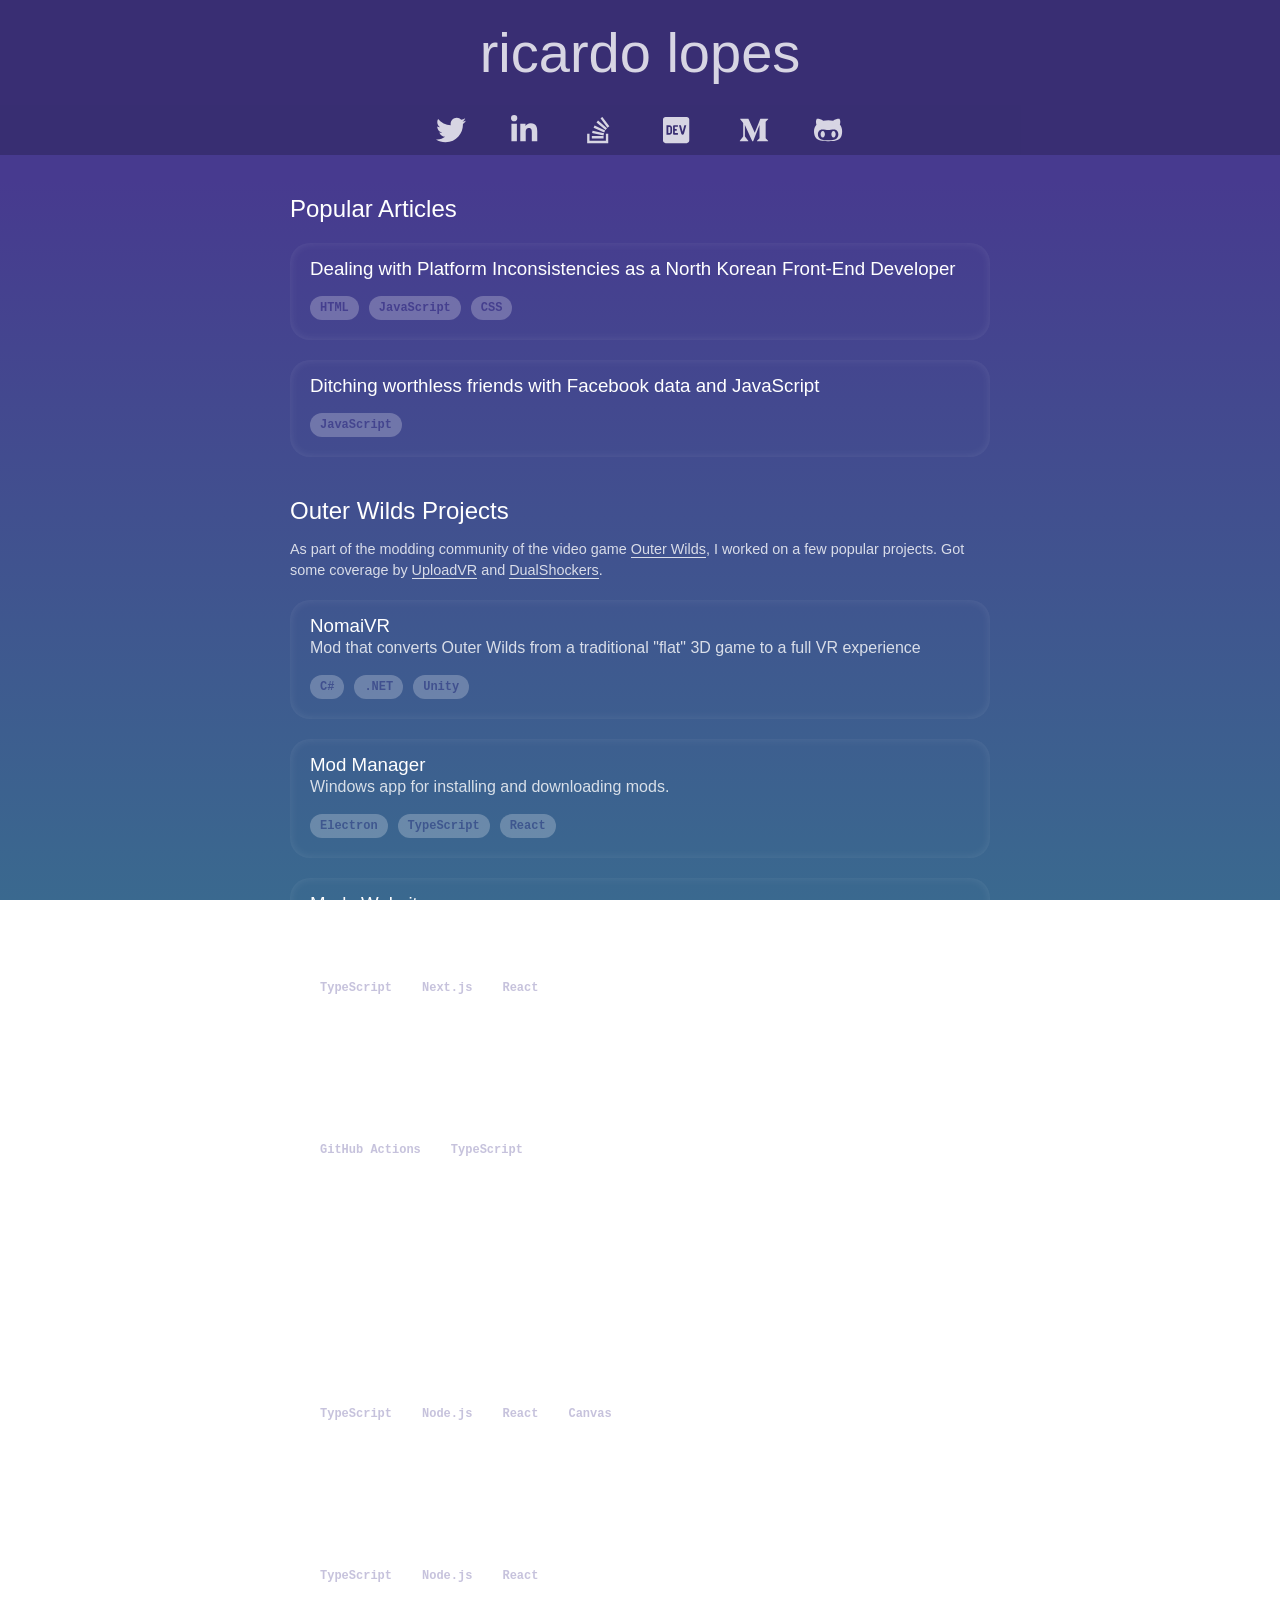
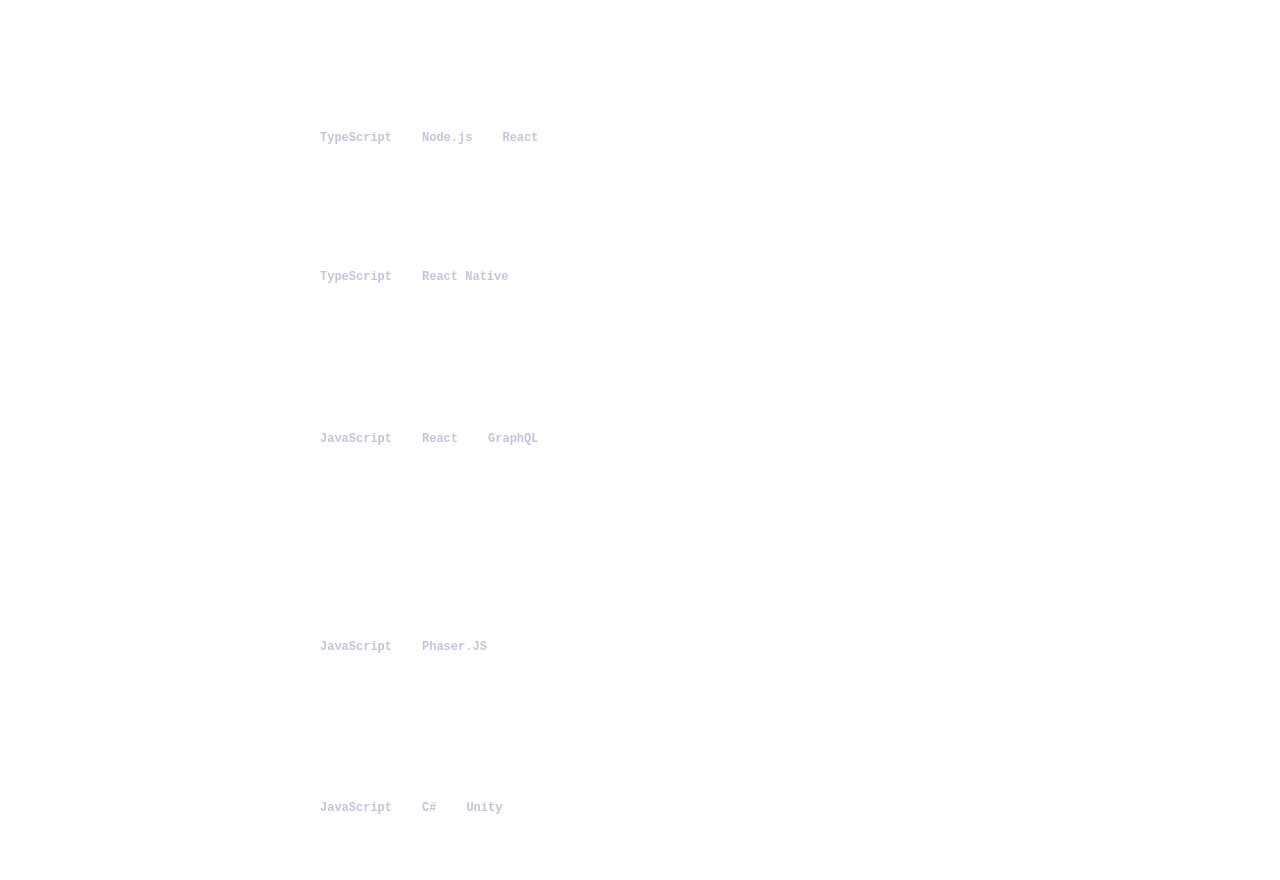
<file: index.html>
<!DOCTYPE html><html lang="en"><title>Ricardo Lopes</title><head><script async="" src="https://www.googletagmanager.com/gtag/js?id=UA-65658920-2"></script><script>
          window.dataLayer = window.dataLayer || [];
          function gtag(){dataLayer.push(arguments);}
          gtag('js', new Date());
          gtag('config', 'UA-65658920-2');
        </script><meta name="Description" content="Ricardo Lopes: Frontend Developer"/><link rel="apple-touch-icon" sizes="180x180" href="/apple-touch-icon.png"/><link rel="icon" type="image/png" sizes="32x32" href="/favicon-32x32.png"/><link rel="icon" type="image/png" sizes="16x16" href="/favicon-16x16.png"/><link rel="manifest" href="/site.webmanifest"/><meta name="msapplication-TileColor" content="#da532c"/><meta name="theme-color" content="#ffffff"/><meta charSet="utf-8"/><meta name="viewport" content="width=device-width"/><meta name="next-head-count" content="2"/><link rel="stylesheet" href="/_next/static/css/1f1036db696535030ec1.css" data-n-g=""/><link rel="stylesheet" href="/_next/static/css/482cf2905c2fe8518c27.css" data-n-p=""/><noscript data-n-css=""></noscript></head><body><div id="__next"><main class="styles_main__liORg"><div><header class="header_wrapper__2Jh4O"><h1 class="header_title__cuBOq">ricardo lopes</h1></header><div class="social-links_wrapper__1UpFQ"><nav class="social-links_socialLinks__2_MZi"><a class="icon-link_iconLink__1RoCs" href="https://twitter.com/raicuparta" title="Twitter @Raicuparta" target="_blank" rel="noopener noreferrer"><svg viewBox="0 0 512 512" class="icon-link_icon__TqKw2"><path d="M459.37 151.716c.325 4.548.325 9.097.325 13.645 0 138.72-105.583 298.558-298.558 298.558-59.452 0-114.68-17.219-161.137-47.106 8.447.974 16.568 1.299 25.34 1.299 49.055 0 94.213-16.568 130.274-44.832-46.132-.975-84.792-31.188-98.112-72.772 6.498.974 12.995 1.624 19.818 1.624 9.421 0 18.843-1.3 27.614-3.573-48.081-9.747-84.143-51.98-84.143-102.985v-1.299c13.969 7.797 30.214 12.67 47.431 13.319-28.264-18.843-46.781-51.005-46.781-87.391 0-19.492 5.197-37.36 14.294-52.954 51.655 63.675 129.3 105.258 216.365 109.807-1.624-7.797-2.599-15.918-2.599-24.04 0-57.828 46.782-104.934 104.934-104.934 30.213 0 57.502 12.67 76.67 33.137 23.715-4.548 46.456-13.32 66.599-25.34-7.798 24.366-24.366 44.833-46.132 57.827 21.117-2.273 41.584-8.122 60.426-16.243-14.292 20.791-32.161 39.308-52.628 54.253z"></path></svg></a><a class="icon-link_iconLink__1RoCs" href="https://www.linkedin.com/in/riclop" title="LinkedIn Ricardo Lopes" target="_blank" rel="noopener noreferrer"><svg viewBox="0 0 512 512" class="icon-link_icon__TqKw2"><path d="M100.28 448H7.4V148.9h92.88zM53.79 108.1C24.09 108.1 0 83.5 0 53.8a53.79 53.79 0 01107.58 0c0 29.7-24.1 54.3-53.79 54.3zM447.9 448h-92.68V302.4c0-34.7-.7-79.2-48.29-79.2-48.29 0-55.69 37.7-55.69 76.7V448h-92.78V148.9h89.08v40.8h1.3c12.4-23.5 42.69-48.3 87.88-48.3 94 0 111.28 61.9 111.28 142.3V448z"></path></svg></a><a class="icon-link_iconLink__1RoCs" href="https://stackoverflow.com/users/3962104/ricardo-lopes?tab=profile" title="Stack Overflow @Raicuparta" target="_blank" rel="noopener noreferrer"><svg viewBox="0 0 512 512" class="icon-link_icon__TqKw2"><path d="M290.7 311L95 269.7 86.8 309l195.7 41zm51-87L188.2 95.7l-25.5 30.8 153.5 128.3zm-31.2 39.7L129.2 179l-16.7 36.5L293.7 300zM262 32l-32 24 119.3 160.3 32-24zm20.5 328h-200v39.7h200zm39.7 80H42.7V320h-40v160h359.5V320h-40z"></path></svg></a><a class="icon-link_iconLink__1RoCs" href="https://dev.to/raicuparta" title="DEV @Raicuparta" target="_blank" rel="noopener noreferrer"><svg viewBox="0 0 512 512" class="icon-link_icon__TqKw2"><path d="M120.12 208.29c-3.88-2.9-7.77-4.35-11.65-4.35H91.03v104.47h17.45c3.88 0 7.77-1.45 11.65-4.35 3.88-2.9 5.82-7.25 5.82-13.06v-69.65c-.01-5.8-1.96-10.16-5.83-13.06zM404.1 32H43.9C19.7 32 .06 51.59 0 75.8v360.4C.06 460.41 19.7 480 43.9 480h360.2c24.21 0 43.84-19.59 43.9-43.8V75.8c-.06-24.21-19.7-43.8-43.9-43.8zM154.2 291.19c0 18.81-11.61 47.31-48.36 47.25h-46.4V172.98h47.38c35.44 0 47.36 28.46 47.37 47.28l.01 70.93zm100.68-88.66H201.6v38.42h32.57v29.57H201.6v38.41h53.29v29.57h-62.18c-11.16.29-20.44-8.53-20.72-19.69V193.7c-.27-11.15 8.56-20.41 19.71-20.69h63.19l-.01 29.52zm103.64 115.29c-13.2 30.75-36.85 24.63-47.44 0l-38.53-144.8h32.57l29.71 113.72 29.57-113.72h32.58l-38.46 144.8z"></path></svg></a><a class="icon-link_iconLink__1RoCs" href="https://medium.com/@Raicuparta" title="Medium @Raicuparta" target="_blank" rel="noopener noreferrer"><svg viewBox="0 0 512 512" class="icon-link_icon__TqKw2"><path d="M71.5 142.3c.6-5.9-1.7-11.8-6.1-15.8L20.3 72.1V64h140.2l108.4 237.7L364.2 64h133.7v8.1l-38.6 37c-3.3 2.5-5 6.7-4.3 10.8v272c-.7 4.1 1 8.3 4.3 10.8l37.7 37v8.1H307.3v-8.1l39.1-37.9c3.8-3.8 3.8-5 3.8-10.8V171.2L241.5 447.1h-14.7L100.4 171.2v184.9c-1.1 7.8 1.5 15.6 7 21.2l50.8 61.6v8.1h-144v-8L65 377.3c5.4-5.6 7.9-13.5 6.5-21.2V142.3z"></path></svg></a><a class="icon-link_iconLink__1RoCs" href="https://github.com/Raicuparta" title="Github @Raicuparta" target="_blank" rel="noopener noreferrer"><svg viewBox="0 0 512 512" class="icon-link_icon__TqKw2"><path d="M186.1 328.7c0 20.9-10.9 55.1-36.7 55.1s-36.7-34.2-36.7-55.1 10.9-55.1 36.7-55.1 36.7 34.2 36.7 55.1zM480 278.2c0 31.9-3.2 65.7-17.5 95-37.9 76.6-142.1 74.8-216.7 74.8-75.8 0-186.2 2.7-225.6-74.8-14.6-29-20.2-63.1-20.2-95 0-41.9 13.9-81.5 41.5-113.6-5.2-15.8-7.7-32.4-7.7-48.8 0-21.5 4.9-32.3 14.6-51.8 45.3 0 74.3 9 108.8 36 29-6.9 58.8-10 88.7-10 27 0 54.2 2.9 80.4 9.2 34-26.7 63-35.2 107.8-35.2 9.8 19.5 14.6 30.3 14.6 51.8 0 16.4-2.6 32.7-7.7 48.2 27.5 32.4 39 72.3 39 114.2zm-64.3 50.5c0-43.9-26.7-82.6-73.5-82.6-18.9 0-37 3.4-56 6-14.9 2.3-29.8 3.2-45.1 3.2-15.2 0-30.1-.9-45.1-3.2-18.7-2.6-37-6-56-6-46.8 0-73.5 38.7-73.5 82.6 0 87.8 80.4 101.3 150.4 101.3h48.2c70.3 0 150.6-13.4 150.6-101.3zm-82.6-55.1c-25.8 0-36.7 34.2-36.7 55.1s10.9 55.1 36.7 55.1 36.7-34.2 36.7-55.1-10.9-55.1-36.7-55.1z"></path></svg></a></nav></div><div></div><div class="styles_content__3Hj3c"><section class="projects-section_projectsSection__3aQbL"><h2 class="projects-section_title__3aOQu">Popular Articles</h2><div class="projects-section_description__3fEKM"></div><a class="project-card_projectCard__voFRt" href="https://dev.to/raicuparta/dealing-with-platform-inconsistencies-as-a-north-korean-front-end-developer-3158" target="_blank" rel="noopener noreferrer"><div><h3 class="project-card_title__gSEYl">Dealing with Platform Inconsistencies as a North Korean Front-End Developer</h3><p class="project-card_description__UYRU2"></p></div><div><span class="tag_tag__1zUIz"><span class="tag_content__3srY9">HTML</span></span><span class="tag_tag__1zUIz"><span class="tag_content__3srY9">JavaScript</span></span><span class="tag_tag__1zUIz"><span class="tag_content__3srY9">CSS</span></span></div></a><a class="project-card_projectCard__voFRt" href="https://dev.to/raicuparta/ditching-worthless-friends-with-facebook-data-and-javascript-3f2i" target="_blank" rel="noopener noreferrer"><div><h3 class="project-card_title__gSEYl">Ditching worthless friends with Facebook data and JavaScript</h3><p class="project-card_description__UYRU2"></p></div><div><span class="tag_tag__1zUIz"><span class="tag_content__3srY9">JavaScript</span></span></div></a></section><section class="projects-section_projectsSection__3aQbL"><h2 class="projects-section_title__3aOQu">Outer Wilds Projects</h2><div class="projects-section_description__3fEKM"><p>As part of the modding community of the video game<!-- --> <a class="link_link__2kwk9" href="https://www.mobiusdigitalgames.com/outer-wilds.html" target="_blank" rel="noopener noreferrer">Outer Wilds</a>, I worked on a few popular projects. Got some coverage by<!-- --> <a class="link_link__2kwk9" href="https://uploadvr.com/outer-wilds-vr-mod" target="_blank" rel="noopener noreferrer">UploadVR</a> <!-- -->and<!-- --> <a class="link_link__2kwk9" href="https://www.dualshockers.com/outer-wilds-virtual-reality-fan-mod/" target="_blank" rel="noopener noreferrer">DualShockers</a>.</p></div><a class="project-card_projectCard__voFRt" href="https://github.com/Raicuparta/nomai-vr" target="_blank" rel="noopener noreferrer"><div><h3 class="project-card_title__gSEYl">NomaiVR</h3><p class="project-card_description__UYRU2">Mod that converts Outer Wilds from a traditional &quot;flat&quot; 3D game to a full VR experience</p></div><div><span class="tag_tag__1zUIz"><span class="tag_content__3srY9">C#</span></span><span class="tag_tag__1zUIz"><span class="tag_content__3srY9">.NET</span></span><span class="tag_tag__1zUIz"><span class="tag_content__3srY9">Unity</span></span></div></a><a class="project-card_projectCard__voFRt" href="https://github.com/Raicuparta/ow-mod-manager" target="_blank" rel="noopener noreferrer"><div><h3 class="project-card_title__gSEYl">Mod Manager</h3><p class="project-card_description__UYRU2">Windows app for installing and downloading mods.</p></div><div><span class="tag_tag__1zUIz"><span class="tag_content__3srY9">Electron</span></span><span class="tag_tag__1zUIz"><span class="tag_content__3srY9">TypeScript</span></span><span class="tag_tag__1zUIz"><span class="tag_content__3srY9">React</span></span></div></a><a class="project-card_projectCard__voFRt" href="https://github.com/Raicuparta/outerwildsmods.com" target="_blank" rel="noopener noreferrer"><div><h3 class="project-card_title__gSEYl">Mods Website</h3><p class="project-card_description__UYRU2">Web page with information about game modifications. Static page, but updates itself automatically with data from the mod database.</p></div><div><span class="tag_tag__1zUIz"><span class="tag_content__3srY9">TypeScript</span></span><span class="tag_tag__1zUIz"><span class="tag_content__3srY9">Next.js</span></span><span class="tag_tag__1zUIz"><span class="tag_content__3srY9">React</span></span></div></a><a class="project-card_projectCard__voFRt" href="https://github.com/Raicuparta/outer-wilds-mod-db" target="_blank" rel="noopener noreferrer"><div><h3 class="project-card_title__gSEYl">Mod Database</h3><p class="project-card_description__UYRU2">Aggregates all mod repos made by the community into a self-updating repo. The website and mod manager both use this database.</p></div><div><span class="tag_tag__1zUIz"><span class="tag_content__3srY9">GitHub Actions</span></span><span class="tag_tag__1zUIz"><span class="tag_content__3srY9">TypeScript</span></span></div></a></section><section class="projects-section_projectsSection__3aQbL"><h2 class="projects-section_title__3aOQu">Professional Projects</h2><div class="projects-section_description__3fEKM"><p>These are a few of the projects I contributed to during my professional career.</p></div><a class="project-card_projectCard__voFRt" href="https://hasty.ai" target="_blank" rel="noopener noreferrer"><div><h3 class="project-card_title__gSEYl">Hasty.ai</h3><p class="project-card_description__UYRU2">End-to-end vision AI solution, with AI-assisted annotation, automated QA, etc, to assist in the creation of models.</p></div><div><span class="tag_tag__1zUIz"><span class="tag_content__3srY9">TypeScript</span></span><span class="tag_tag__1zUIz"><span class="tag_content__3srY9">Node.js</span></span><span class="tag_tag__1zUIz"><span class="tag_content__3srY9">React</span></span><span class="tag_tag__1zUIz"><span class="tag_content__3srY9">Canvas</span></span></div></a><a class="project-card_projectCard__voFRt" href="https://trainline.com" target="_blank" rel="noopener noreferrer"><div><h3 class="project-card_title__gSEYl">Trainline</h3><p class="project-card_description__UYRU2">Ticketing platform for trains / buses. I did maintenance and implementation of new features on the front end for trainline.com.</p></div><div><span class="tag_tag__1zUIz"><span class="tag_content__3srY9">TypeScript</span></span><span class="tag_tag__1zUIz"><span class="tag_content__3srY9">Node.js</span></span><span class="tag_tag__1zUIz"><span class="tag_content__3srY9">React</span></span></div></a><a class="project-card_projectCard__voFRt" href="https://autoscout24.ch" target="_blank" rel="noopener noreferrer"><div><h3 class="project-card_title__gSEYl">AutoScout24 Switzerland</h3><p class="project-card_description__UYRU2">Marketplace for vehicles. I worked on the main page, and created a new area for private members.</p></div><div><span class="tag_tag__1zUIz"><span class="tag_content__3srY9">TypeScript</span></span><span class="tag_tag__1zUIz"><span class="tag_content__3srY9">Node.js</span></span><span class="tag_tag__1zUIz"><span class="tag_content__3srY9">React</span></span></div></a><a class="project-card_projectCard__voFRt" href="https://www.cityrow.com/" target="_blank" rel="noopener noreferrer"><div><h3 class="project-card_title__gSEYl">CityRow Go</h3><p class="project-card_description__UYRU2">Fitness app for rowing enthusiasts. I helped create the React Native app.</p></div><div><span class="tag_tag__1zUIz"><span class="tag_content__3srY9">TypeScript</span></span><span class="tag_tag__1zUIz"><span class="tag_content__3srY9">React Native</span></span></div></a><a class="project-card_projectCard__voFRt" href="https://www.radiatorlabs.com" target="_blank" rel="noopener noreferrer"><div><h3 class="project-card_title__gSEYl">Radiator Labs</h3><p class="project-card_description__UYRU2">App / device for improving the efficiency of radiators. I built a dashboard with graphs and stats about said radiators.</p></div><div><span class="tag_tag__1zUIz"><span class="tag_content__3srY9">JavaScript</span></span><span class="tag_tag__1zUIz"><span class="tag_content__3srY9">React</span></span><span class="tag_tag__1zUIz"><span class="tag_content__3srY9">GraphQL</span></span></div></a></section><section class="projects-section_projectsSection__3aQbL"><h2 class="projects-section_title__3aOQu">Other Game Dev Projects</h2><div class="projects-section_description__3fEKM"></div><a class="project-card_projectCard__voFRt" href="https://github.com/bravebunny/curvatron" target="_blank" rel="noopener noreferrer"><div><h3 class="project-card_title__gSEYl">Curvatron</h3><p class="project-card_description__UYRU2">Minimalist &quot;snake&quot; video game, available on Steam. Previously available on Android and iOS.</p></div><div><span class="tag_tag__1zUIz"><span class="tag_content__3srY9">JavaScript</span></span><span class="tag_tag__1zUIz"><span class="tag_content__3srY9">Phaser.JS</span></span></div></a><a class="project-card_projectCard__voFRt" href="https://bravebunny.co" target="_blank" rel="noopener noreferrer"><div><h3 class="project-card_title__gSEYl">Brave Bunny</h3><p class="project-card_description__UYRU2">Worked on multiple small game projects with friends, participated in a bunch of game jams and other events.</p></div><div><span class="tag_tag__1zUIz"><span class="tag_content__3srY9">JavaScript</span></span><span class="tag_tag__1zUIz"><span class="tag_content__3srY9">C#</span></span><span class="tag_tag__1zUIz"><span class="tag_content__3srY9">Unity</span></span></div></a></section></div></div></main></div></body></html>
</file>
<file: _next/static/css/1f1036db696535030ec1.css>
body{--background:#473a8f;--background-light:#3a698f;--overlay-dark:rgba(0,0,0,0.199);--highlight:hsla(0,0%,100%,0.1);--text:hsla(0,0%,100%,0.8);--accent:#fff;--spacing:20px;--transition-time:150ms;font-family:-apple-system,BlinkMacSystemFont,Segoe UI,Roboto,Oxygen,Ubuntu,Cantarell,Fira Sans,Droid Sans,Helvetica Neue,sans-serif;margin:0;color:var(--text);background:var(--background);background:linear-gradient(0,var(--background-light) 0,var(--background) 80%);background-attachment:fixed;font-weight:lighter}h1,h2,h3{font-weight:100}
</file>
<file: _next/static/css/482cf2905c2fe8518c27.css>
.header_wrapper__2Jh4O{background:var(--overlay-dark);padding:var(--spacing) 0}.header_subtitle__3TvR6,.header_title__cuBOq{margin-top:0;text-align:center}.header_title__cuBOq{font-size:3.5em;margin-bottom:0}.header_subtitle__3TvR6{margin-bottom:.5em}.icon-link_iconLink__1RoCs{max-width:30px;max-height:30px;flex:1 1}.icon-link_iconLink__1RoCs:active .icon-link_icon__TqKw2,.icon-link_iconLink__1RoCs:focus .icon-link_icon__TqKw2,.icon-link_iconLink__1RoCs:hover .icon-link_icon__TqKw2{-webkit-transform:scale(1.1);transform:scale(1.1);fill:var(--accent)}.icon-link_icon__TqKw2{transition-property:fill,-webkit-transform;transition-property:fill,transform;transition-property:fill,transform,-webkit-transform;transition-duration:var(--transition-time);fill:var(--text)}.project-card_projectCard__voFRt{margin:var(--spacing) 0;padding:var(--spacing);border-radius:20px;color:var(--text);text-decoration:none;display:flex;flex-direction:column;justify-content:space-between;flex:1 1;box-shadow:inset 0 0 10px 0 var(--highlight);transition:box-shadow var(--transition-time)}.project-card_projectCard__voFRt:hover{box-shadow:inset 0 0 10px 0 var(--text)}.project-card_description__UYRU2{font-weight:lighter;line-height:1.4em;margin-top:0}.project-card_title__gSEYl{font-weight:300;margin:-5px 0 0;color:var(--accent)}.projects-section_projectsSection__3aQbL{max-width:700px;margin:auto;padding-bottom:var(--spacing)}.projects-section_title__3aOQu{margin:0;font-weight:350;color:#fff}.projects-section_description__3fEKM p{line-height:1.4em;font-size:.9em}.social-links_wrapper__1UpFQ{position:sticky;top:0;background:var(--overlay-dark);margin-bottom:calc(2 * var(--spacing));z-index:1}.social-links_socialLinks__2_MZi{padding:calc(var(--spacing) / 2) 0;display:flex;justify-content:space-evenly;max-width:500px;margin:auto}.link_link__2kwk9{color:var(--text);text-underline-offset:2px;text-decoration:none;font-weight:300;border-bottom:1px solid;transition-property:color border-bottom-width border-radius;transition-duration:var(--transition-time)}.link_link__2kwk9:hover{color:var(--accent);border-bottom-width:3px;border-radius:2px}.tag_tag__1zUIz{padding:calc(var(--spacing) / 4) calc(var(--spacing) / 2);display:inline-block;font-size:.75em;margin-right:calc(var(--spacing) / 2);background:currentColor;border-radius:20px;font-weight:700;font-family:Courier New,Courier;opacity:.3;transition:var(--transition-time)}.tag_content__3srY9{color:var(--background)}.styles_main__liORg{display:flex;flex-direction:column;justify-content:center;min-height:100vh}.styles_content__3Hj3c{padding:0 var(--spacing)}
</file>
